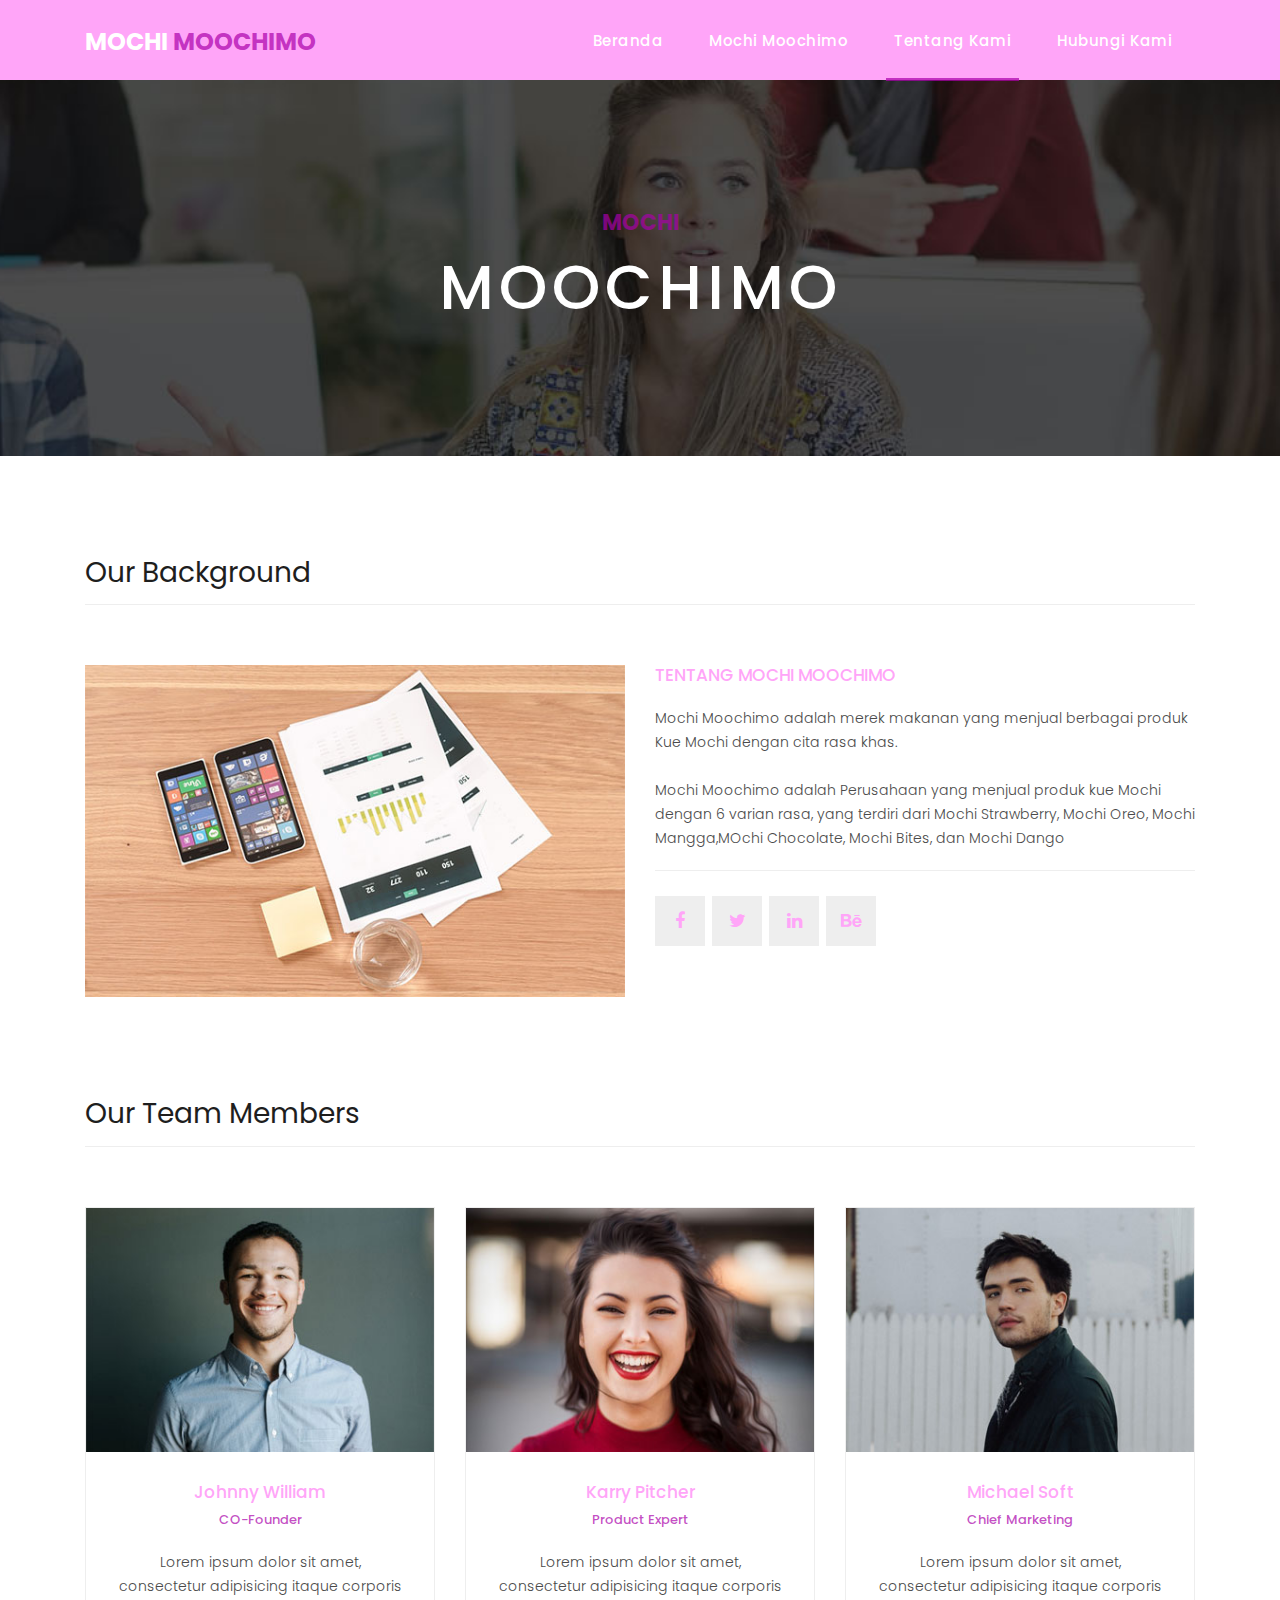
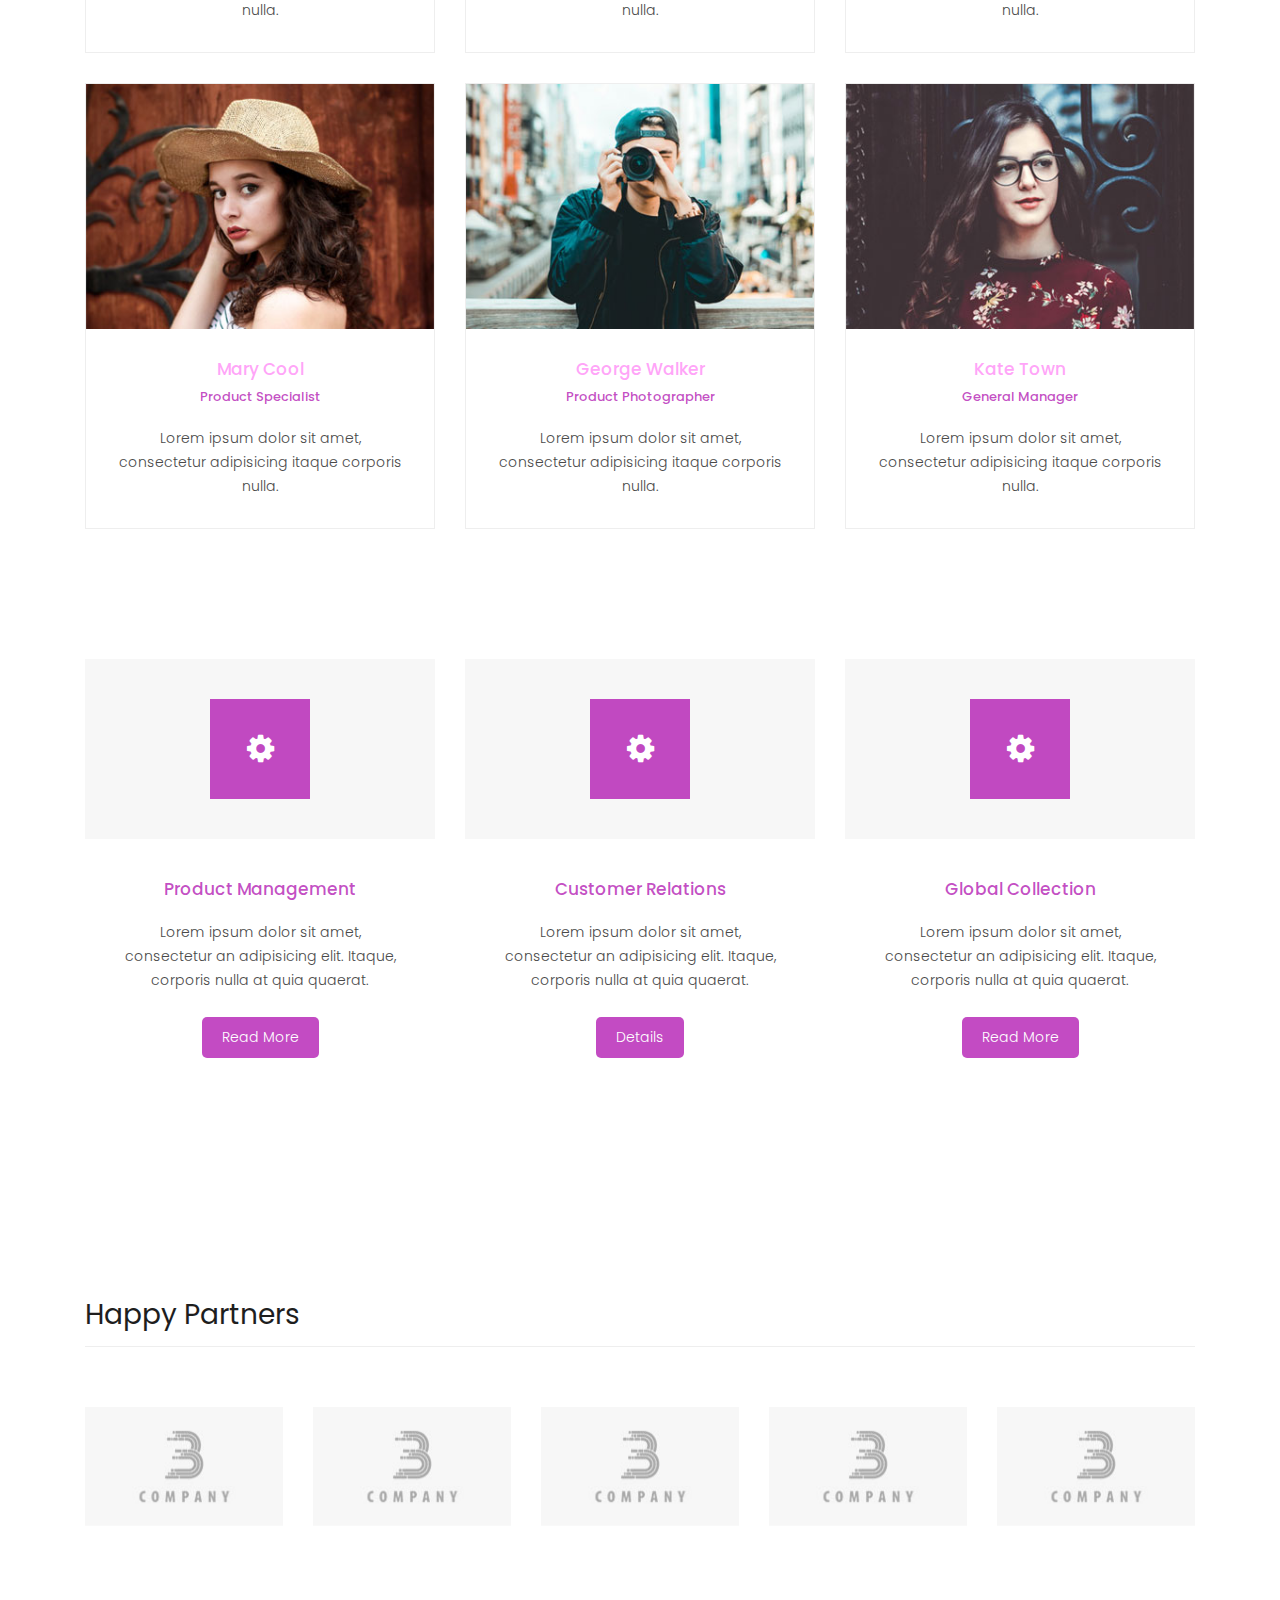
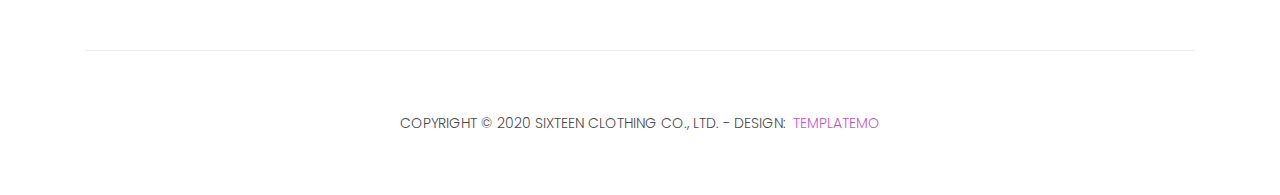
<file: about.html>
<!DOCTYPE html>
<html lang="en">

  <head>

    <meta charset="utf-8">
    <meta name="viewport" content="width=device-width, initial-scale=1, shrink-to-fit=no">
    <meta name="description" content="">
    <meta name="author" content="">
    <link href="https://fonts.googleapis.com/css?family=Poppins:100,200,300,400,500,600,700,800,900&display=swap" rel="stylesheet">

    <title>Sixteen Clothing - About Page</title>

    <!-- Bootstrap core CSS -->
    <link href="vendor/bootstrap/css/bootstrap.min.css" rel="stylesheet">
<!--

TemplateMo 546 Sixteen Clothing

https://templatemo.com/tm-546-sixteen-clothing

-->

    <!-- Additional CSS Files -->
    <link rel="stylesheet" href="assets/css/fontawesome.css">
    <link rel="stylesheet" href="assets/css/templatemo-sixteen.css">
    <link rel="stylesheet" href="assets/css/owl.css">

  </head>

  <body>

    <!-- ***** Preloader Start ***** -->
    <div id="preloader">
        <div class="jumper">
            <div></div>
            <div></div>
            <div></div>
        </div>
    </div>  
    <!-- ***** Preloader End ***** -->

    <!-- Header -->
    <header class="">
      <nav class="navbar navbar-expand-lg">
        <div class="container">
          <a class="navbar-brand" href="index.html"><h2>mochi <em>moochimo</em></h2></a>
          <button class="navbar-toggler" type="button" data-toggle="collapse" data-target="#navbarResponsive" aria-controls="navbarResponsive" aria-expanded="false" aria-label="Toggle navigation">
            <span class="navbar-toggler-icon"></span>
          </button>
          <div class="collapse navbar-collapse" id="navbarResponsive">
            <ul class="navbar-nav ml-auto">
              <li class="nav-item">
                <a class="nav-link" href="index.html">beranda
                  <span class="sr-only">(current)</span>
                </a>
              </li> 
              <li class="nav-item">
                <a class="nav-link" href="products.html">mochi moochimo</a>
              </li>
              <li class="nav-item active">
                <a class="nav-link" href="about.html">tentang kami</a>
              </li>
              <li class="nav-item">
                <a class="nav-link" href="contact.html">hubungi kami</a>
              </li>
            </ul>
          </div>
        </div>
      </nav>
    </header>

    <!-- Page Content -->
    <div class="page-heading about-heading header-text">
      <div class="container">
        <div class="row">
          <div class="col-md-12">
            <div class="text-content">
              <h4>mochi</h4>
              <h2>moochimo</h2>
            </div>
          </div>
        </div>
      </div>
    </div>


    <div class="best-features about-features">
      <div class="container">
        <div class="row">
          <div class="col-md-12">
            <div class="section-heading">
              <h2>Our Background</h2>
            </div>
          </div>
          <div class="col-md-6">
            <div class="right-image">
              <img src="assets/images/feature-image.jpg" alt="">
            </div>
          </div>
          <div class="col-md-6">
            <div class="left-content">
              <h4>TENTANG MOCHI MOOCHIMO</h4>
              <p>Mochi Moochimo adalah merek makanan yang menjual berbagai produk Kue Mochi dengan cita rasa khas.<br><br>Mochi Moochimo adalah Perusahaan yang menjual produk kue Mochi dengan 6 varian rasa, yang terdiri dari 
              Mochi Strawberry, Mochi Oreo, Mochi Mangga,MOchi Chocolate, Mochi Bites, dan Mochi Dango</p>
              <ul class="social-icons">
                <li><a href="#"><i class="fa fa-facebook"></i></a></li>
                <li><a href="#"><i class="fa fa-twitter"></i></a></li>
                <li><a href="#"><i class="fa fa-linkedin"></i></a></li>
                <li><a href="#"><i class="fa fa-behance"></i></a></li>
              </ul>
            </div>
          </div>
        </div>
      </div>
    </div>

    
    <div class="team-members">
      <div class="container">
        <div class="row">
          <div class="col-md-12">
            <div class="section-heading">
              <h2>Our Team Members</h2>
            </div>
          </div>
          <div class="col-md-4">
            <div class="team-member">
              <div class="thumb-container">
                <img src="assets/images/team_01.jpg" alt="">
                <div class="hover-effect">
                  <div class="hover-content">
                    <ul class="social-icons">
                      <li><a href="#"><i class="fa fa-facebook"></i></a></li>
                      <li><a href="#"><i class="fa fa-twitter"></i></a></li>
                      <li><a href="#"><i class="fa fa-linkedin"></i></a></li>
                      <li><a href="#"><i class="fa fa-behance"></i></a></li>
                    </ul>
                  </div>
                </div>
              </div>
              <div class="down-content">
                <h4>Johnny William</h4>
                <span>CO-Founder</span>
                <p>Lorem ipsum dolor sit amet, consectetur adipisicing itaque corporis nulla.</p>
              </div>
            </div>
          </div>
          <div class="col-md-4">
            <div class="team-member">
              <div class="thumb-container">
                <img src="assets/images/team_02.jpg" alt="">
                <div class="hover-effect">
                  <div class="hover-content">
                    <ul class="social-icons">
                      <li><a href="#"><i class="fa fa-facebook"></i></a></li>
                      <li><a href="#"><i class="fa fa-twitter"></i></a></li>
                      <li><a href="#"><i class="fa fa-linkedin"></i></a></li>
                      <li><a href="#"><i class="fa fa-behance"></i></a></li>
                    </ul>
                  </div>
                </div>
              </div>
              <div class="down-content">
                <h4>Karry Pitcher</h4>
                <span>Product Expert</span>
                <p>Lorem ipsum dolor sit amet, consectetur adipisicing itaque corporis nulla.</p>
              </div>
            </div>
          </div>
          <div class="col-md-4">
            <div class="team-member">
              <div class="thumb-container">
                <img src="assets/images/team_03.jpg" alt="">
                <div class="hover-effect">
                  <div class="hover-content">
                    <ul class="social-icons">
                      <li><a href="#"><i class="fa fa-facebook"></i></a></li>
                      <li><a href="#"><i class="fa fa-twitter"></i></a></li>
                      <li><a href="#"><i class="fa fa-linkedin"></i></a></li>
                      <li><a href="#"><i class="fa fa-behance"></i></a></li>
                    </ul>
                  </div>
                </div>
              </div>
              <div class="down-content">
                <h4>Michael Soft</h4>
                <span>Chief Marketing</span>
                <p>Lorem ipsum dolor sit amet, consectetur adipisicing itaque corporis nulla.</p>
              </div>
            </div>
          </div>
          <div class="col-md-4">
            <div class="team-member">
              <div class="thumb-container">
                <img src="assets/images/team_04.jpg" alt="">
                <div class="hover-effect">
                  <div class="hover-content">
                    <ul class="social-icons">
                      <li><a href="#"><i class="fa fa-facebook"></i></a></li>
                      <li><a href="#"><i class="fa fa-twitter"></i></a></li>
                      <li><a href="#"><i class="fa fa-linkedin"></i></a></li>
                      <li><a href="#"><i class="fa fa-behance"></i></a></li>
                    </ul>
                  </div>
                </div>
              </div>
              <div class="down-content">
                <h4>Mary Cool</h4>
                <span>Product Specialist</span>
                <p>Lorem ipsum dolor sit amet, consectetur adipisicing itaque corporis nulla.</p>
              </div>
            </div>
          </div>
          <div class="col-md-4">
            <div class="team-member">
              <div class="thumb-container">
                <img src="assets/images/team_05.jpg" alt="">
                <div class="hover-effect">
                  <div class="hover-content">
                    <ul class="social-icons">
                      <li><a href="#"><i class="fa fa-facebook"></i></a></li>
                      <li><a href="#"><i class="fa fa-twitter"></i></a></li>
                      <li><a href="#"><i class="fa fa-linkedin"></i></a></li>
                      <li><a href="#"><i class="fa fa-behance"></i></a></li>
                    </ul>
                  </div>
                </div>
              </div>
              <div class="down-content">
                <h4>George Walker</h4>
                <span>Product Photographer</span>
                <p>Lorem ipsum dolor sit amet, consectetur adipisicing itaque corporis nulla.</p>
              </div>
            </div>
          </div>
          <div class="col-md-4">
            <div class="team-member">
              <div class="thumb-container">
                <img src="assets/images/team_06.jpg" alt="">
                <div class="hover-effect">
                  <div class="hover-content">
                    <ul class="social-icons">
                      <li><a href="#"><i class="fa fa-facebook"></i></a></li>
                      <li><a href="#"><i class="fa fa-twitter"></i></a></li>
                      <li><a href="#"><i class="fa fa-linkedin"></i></a></li>
                      <li><a href="#"><i class="fa fa-behance"></i></a></li>
                    </ul>
                  </div>
                </div>
              </div>
              <div class="down-content">
                <h4>Kate Town</h4>
                <span>General Manager</span>
                <p>Lorem ipsum dolor sit amet, consectetur adipisicing itaque corporis nulla.</p>
              </div>
            </div>
          </div>
        </div>
      </div>
    </div>


    <div class="services">
      <div class="container">
        <div class="row">
          <div class="col-md-4">
            <div class="service-item">
              <div class="icon">
                <i class="fa fa-gear"></i>
              </div>
              <div class="down-content">
                <h4>Product Management</h4>
                <p>Lorem ipsum dolor sit amet, consectetur an adipisicing elit. Itaque, corporis nulla at quia quaerat.</p>
                <a href="#" class="filled-button">Read More</a>
              </div>
            </div>
          </div>
          <div class="col-md-4">
            <div class="service-item">
              <div class="icon">
                <i class="fa fa-gear"></i>
              </div>
              <div class="down-content">
                <h4>Customer Relations</h4>
                <p>Lorem ipsum dolor sit amet, consectetur an adipisicing elit. Itaque, corporis nulla at quia quaerat.</p>
                <a href="#" class="filled-button">Details</a>
              </div>
            </div>
          </div>
          <div class="col-md-4">
            <div class="service-item">
              <div class="icon">
                <i class="fa fa-gear"></i>
              </div>
              <div class="down-content">
                <h4>Global Collection</h4>
                <p>Lorem ipsum dolor sit amet, consectetur an adipisicing elit. Itaque, corporis nulla at quia quaerat.</p>
                <a href="#" class="filled-button">Read More</a>
              </div>
            </div>
          </div>
        </div>
      </div>
    </div>


    <div class="happy-clients">
      <div class="container">
        <div class="row">
          <div class="col-md-12">
            <div class="section-heading">
              <h2>Happy Partners</h2>
            </div>
          </div>
          <div class="col-md-12">
            <div class="owl-clients owl-carousel">
              <div class="client-item">
                <img src="assets/images/client-01.png" alt="1">
              </div>
              
              <div class="client-item">
                <img src="assets/images/client-01.png" alt="2">
              </div>
              
              <div class="client-item">
                <img src="assets/images/client-01.png" alt="3">
              </div>
              
              <div class="client-item">
                <img src="assets/images/client-01.png" alt="4">
              </div>
              
              <div class="client-item">
                <img src="assets/images/client-01.png" alt="5">
              </div>
              
              <div class="client-item">
                <img src="assets/images/client-01.png" alt="6">
              </div>
            </div>
          </div>
        </div>
      </div>
    </div>

    
    <footer>
      <div class="container">
        <div class="row">
          <div class="col-md-12">
            <div class="inner-content">
              <p>Copyright &copy; 2020 Sixteen Clothing Co., Ltd.
            
            - Design: <a rel="nofollow noopener" href="https://templatemo.com" target="_blank">TemplateMo</a></p>
            </div>
          </div>
        </div>
      </div>
    </footer>


    <!-- Bootstrap core JavaScript -->
    <script src="vendor/jquery/jquery.min.js"></script>
    <script src="vendor/bootstrap/js/bootstrap.bundle.min.js"></script>


    <!-- Additional Scripts -->
    <script src="assets/js/custom.js"></script>
    <script src="assets/js/owl.js"></script>
    <script src="assets/js/slick.js"></script>
    <script src="assets/js/isotope.js"></script>
    <script src="assets/js/accordions.js"></script>


    <script language = "text/Javascript"> 
      cleared[0] = cleared[1] = cleared[2] = 0; //set a cleared flag for each field
      function clearField(t){                   //declaring the array outside of the
      if(! cleared[t.id]){                      // function makes it static and global
          cleared[t.id] = 1;  // you could use true and false, but that's more typing
          t.value='';         // with more chance of typos
          t.style.color='#fff';
          }
      }
    </script>


  </body>

</html>
</file>
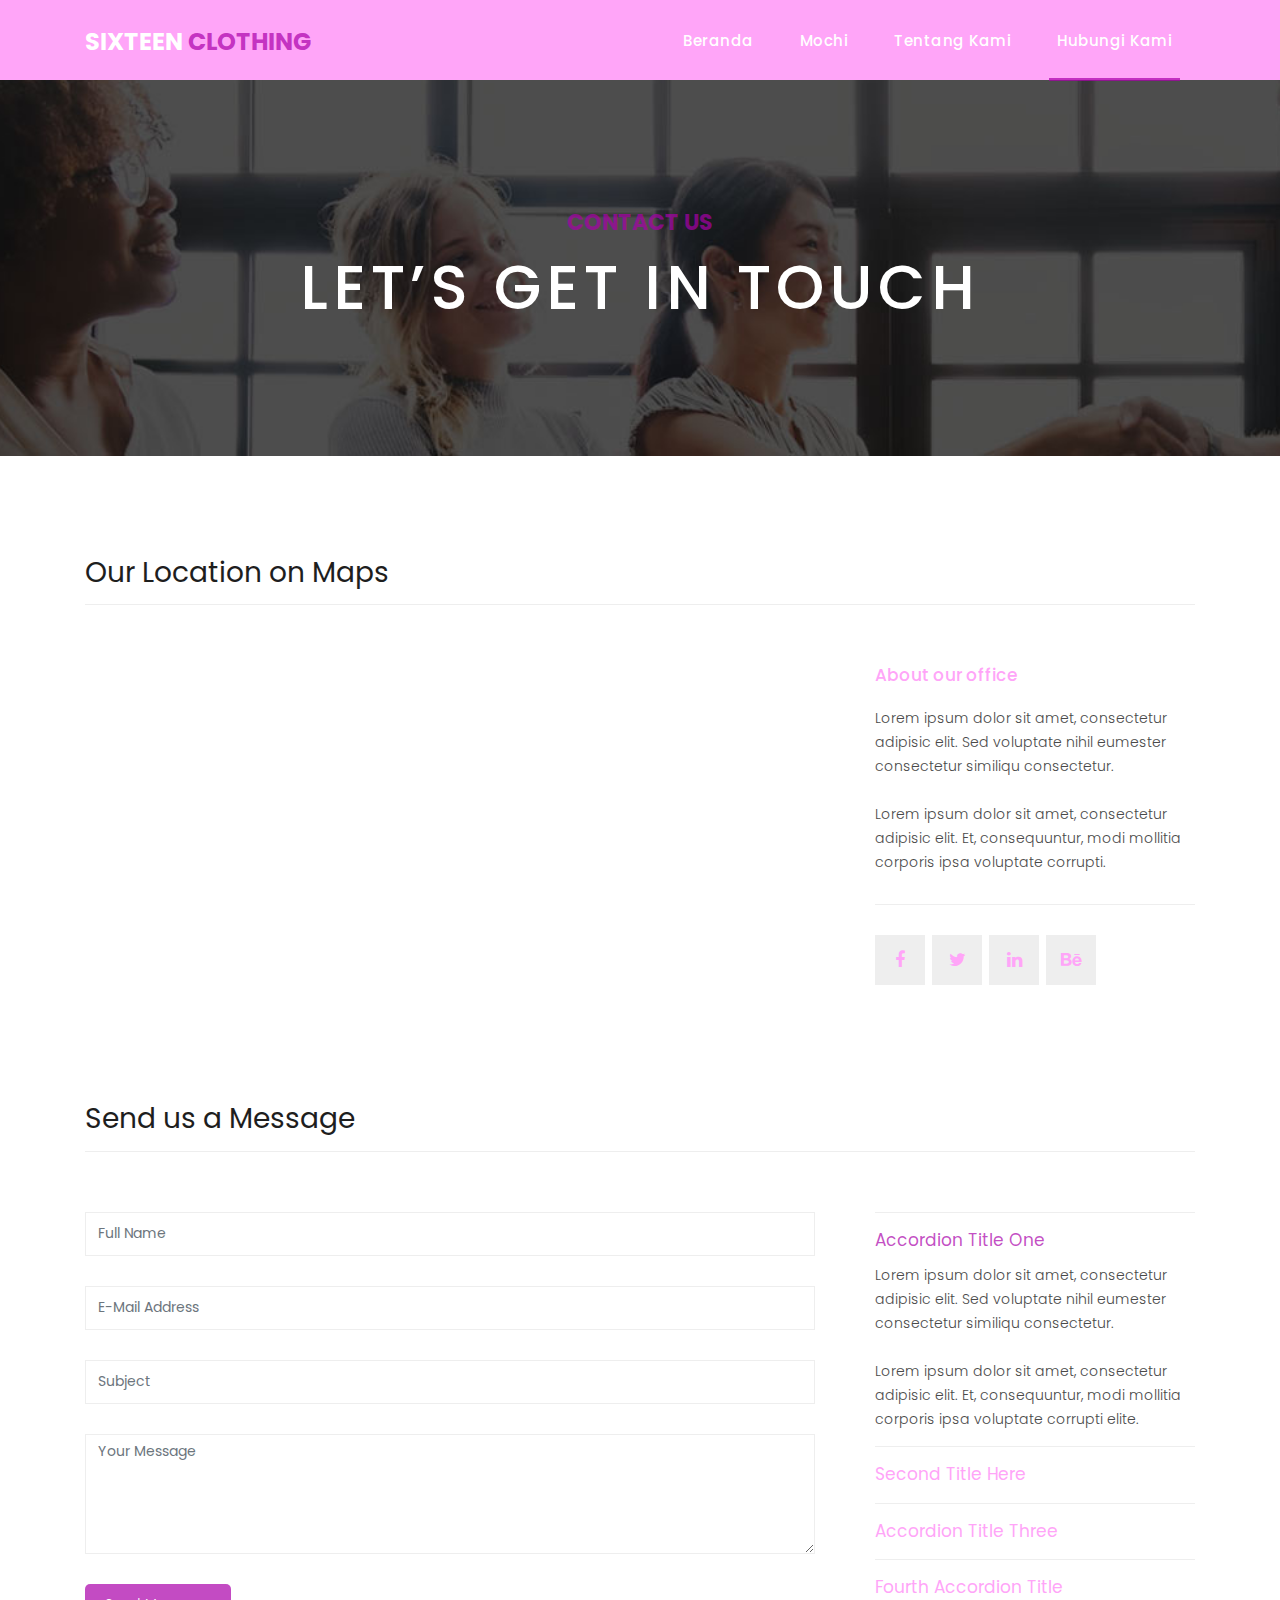
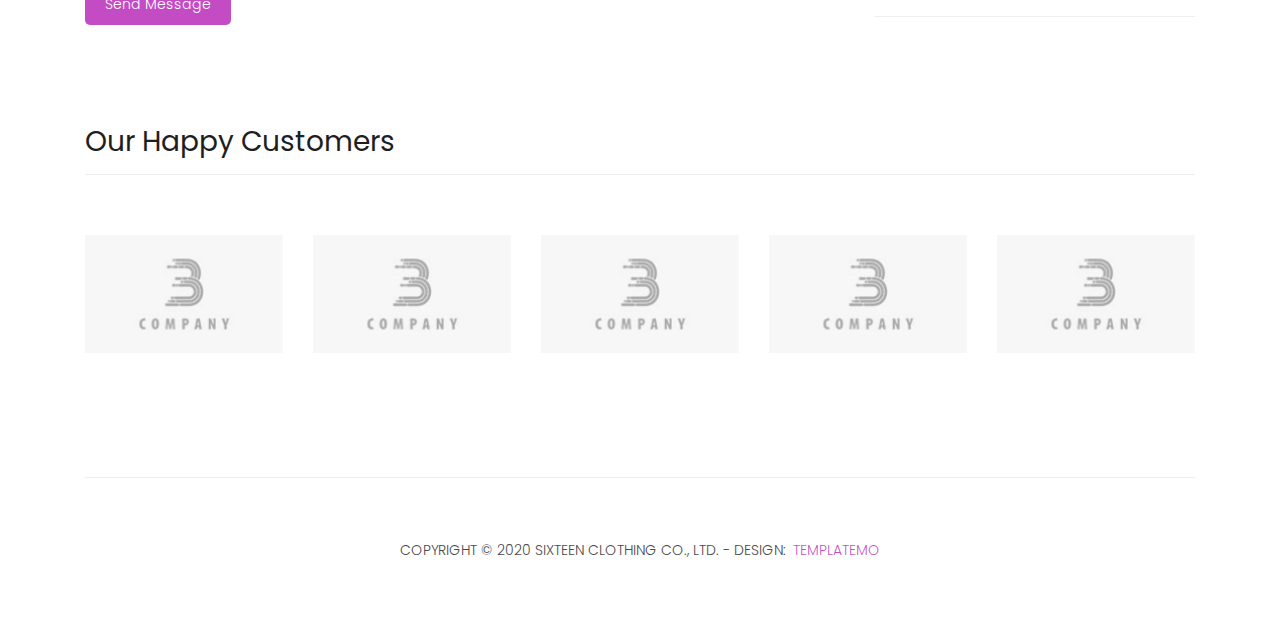
<file: contact.html>
<!DOCTYPE html>
<html lang="en">

  <head>

    <meta charset="utf-8">
    <meta name="viewport" content="width=device-width, initial-scale=1, shrink-to-fit=no">
    <meta name="description" content="">
    <meta name="author" content="">
    <link href="https://fonts.googleapis.com/css?family=Poppins:100,200,300,400,500,600,700,800,900&display=swap" rel="stylesheet">

    <title>Sixteen Clothing - Contact Page</title>

    <!-- Bootstrap core CSS -->
    <link href="vendor/bootstrap/css/bootstrap.min.css" rel="stylesheet">
<!--

TemplateMo 546 Sixteen Clothing

https://templatemo.com/tm-546-sixteen-clothing

-->

    <!-- Additional CSS Files -->
    <link rel="stylesheet" href="assets/css/fontawesome.css">
    <link rel="stylesheet" href="assets/css/templatemo-sixteen.css">
    <link rel="stylesheet" href="assets/css/owl.css">

  </head>

  <body>

    <!-- ***** Preloader Start ***** -->
    <div id="preloader">
        <div class="jumper">
            <div></div>
            <div></div>
            <div></div>
        </div>
    </div>  
    <!-- ***** Preloader End ***** -->

    <!-- Header -->
    <header class="">
      <nav class="navbar navbar-expand-lg">
        <div class="container">
          <a class="navbar-brand" href="index.html"><h2>Sixteen <em>Clothing</em></h2></a>
          <button class="navbar-toggler" type="button" data-toggle="collapse" data-target="#navbarResponsive" aria-controls="navbarResponsive" aria-expanded="false" aria-label="Toggle navigation">
            <span class="navbar-toggler-icon"></span>
          </button>
          <div class="collapse navbar-collapse" id="navbarResponsive">
            <ul class="navbar-nav ml-auto">
              <li class="nav-item">
                <a class="nav-link" href="index.html">beranda
                  <span class="sr-only">(current)</span>
                </a>
              </li> 
              <li class="nav-item">
                <a class="nav-link" href="products.html"> mochi</a>
              </li>
              <li class="nav-item">
                <a class="nav-link" href="about.html">tentang kami</a>
              </li>
              <li class="nav-item active">
                <a class="nav-link" href="contact.html">hubungi kami</a>
              </li>
            </ul>
          </div>
        </div>
      </nav>
    </header>

    <!-- Page Content -->
    <div class="page-heading contact-heading header-text">
      <div class="container">
        <div class="row">
          <div class="col-md-12">
            <div class="text-content">
              <h4>contact us</h4>
              <h2>let’s get in touch</h2>
            </div>
          </div>
        </div>
      </div>
    </div>


    <div class="find-us">
      <div class="container">
        <div class="row">
          <div class="col-md-12">
            <div class="section-heading">
              <h2>Our Location on Maps</h2>
            </div>
          </div>
          <div class="col-md-8">
<!-- How to change your own map point
	1. Go to Google Maps
	2. Click on your location point
	3. Click "Share" and choose "Embed map" tab
	4. Copy only URL and paste it within the src="" field below
-->
            <div id="map">
              <iframe src="https://maps.google.com/maps?q=Av.+L%C3%BAcio+Costa,+Rio+de+Janeiro+-+RJ,+Brazil&t=&z=13&ie=UTF8&iwloc=&output=embed" width="100%" height="330px" frameborder="0" style="border:0" allowfullscreen></iframe>
            </div>
          </div>
          <div class="col-md-4">
            <div class="left-content">
              <h4>About our office</h4>
              <p>Lorem ipsum dolor sit amet, consectetur adipisic elit. Sed voluptate nihil eumester consectetur similiqu consectetur.<br><br>Lorem ipsum dolor sit amet, consectetur adipisic elit. Et, consequuntur, modi mollitia corporis ipsa voluptate corrupti.</p>
              <ul class="social-icons">
                <li><a href="#"><i class="fa fa-facebook"></i></a></li>
                <li><a href="#"><i class="fa fa-twitter"></i></a></li>
                <li><a href="#"><i class="fa fa-linkedin"></i></a></li>
                <li><a href="#"><i class="fa fa-behance"></i></a></li>
              </ul>
            </div>
          </div>
        </div>
      </div>
    </div>

    
    <div class="send-message">
      <div class="container">
        <div class="row">
          <div class="col-md-12">
            <div class="section-heading">
              <h2>Send us a Message</h2>
            </div>
          </div>
          <div class="col-md-8">
            <div class="contact-form">
              <form id="contact" action="" method="post">
                <div class="row">
                  <div class="col-lg-12 col-md-12 col-sm-12">
                    <fieldset>
                      <input name="name" type="text" class="form-control" id="name" placeholder="Full Name" required="">
                    </fieldset>
                  </div>
                  <div class="col-lg-12 col-md-12 col-sm-12">
                    <fieldset>
                      <input name="email" type="text" class="form-control" id="email" placeholder="E-Mail Address" required="">
                    </fieldset>
                  </div>
                  <div class="col-lg-12 col-md-12 col-sm-12">
                    <fieldset>
                      <input name="subject" type="text" class="form-control" id="subject" placeholder="Subject" required="">
                    </fieldset>
                  </div>
                  <div class="col-lg-12">
                    <fieldset>
                      <textarea name="message" rows="6" class="form-control" id="message" placeholder="Your Message" required=""></textarea>
                    </fieldset>
                  </div>
                  <div class="col-lg-12">
                    <fieldset>
                      <button type="submit" id="form-submit" class="filled-button">Send Message</button>
                    </fieldset>
                  </div>
                </div>
              </form>
            </div>
          </div>
          <div class="col-md-4">
            <ul class="accordion">
              <li>
                  <a>Accordion Title One</a>
                  <div class="content">
                      <p>Lorem ipsum dolor sit amet, consectetur adipisic elit. Sed voluptate nihil eumester consectetur similiqu consectetur.<br><br>Lorem ipsum dolor sit amet, consectetur adipisic elit. Et, consequuntur, modi mollitia corporis ipsa voluptate corrupti elite.</p>
                  </div>
              </li>
              <li>
                  <a>Second Title Here</a>
                  <div class="content">
                      <p>Lorem ipsum dolor sit amet, consectetur adipisic elit. Sed voluptate nihil eumester consectetur similiqu consectetur.<br><br>Lorem ipsum dolor sit amet, consectetur adipisic elit. Et, consequuntur, modi mollitia corporis ipsa voluptate corrupti elite.</p>
                  </div>
              </li>
              <li>
                  <a>Accordion Title Three</a>
                  <div class="content">
                      <p>Lorem ipsum dolor sit amet, consectetur adipisic elit. Sed voluptate nihil eumester consectetur similiqu consectetur.<br><br>Lorem ipsum dolor sit amet, consectetur adipisic elit. Et, consequuntur, modi mollitia corporis ipsa voluptate corrupti elite.</p>
                  </div>
              </li>
              <li>
                  <a>Fourth Accordion Title</a>
                  <div class="content">
                      <p>Lorem ipsum dolor sit amet, consectetur adipisic elit. Sed voluptate nihil eumester consectetur similiqu consectetur.<br><br>Lorem ipsum dolor sit amet, consectetur adipisic elit. Et, consequuntur, modi mollitia corporis ipsa voluptate corrupti elite.</p>
                  </div>
              </li>
            </ul>
          </div>
        </div>
      </div>
    </div>

    <div class="happy-clients">
      <div class="container">
        <div class="row">
          <div class="col-md-12">
            <div class="section-heading">
              <h2>Our Happy Customers</h2>
            </div>
          </div>
          <div class="col-md-12">
            <div class="owl-clients owl-carousel">
              <div class="client-item">
                <img src="assets/images/client-01.png" alt="1">
              </div>
              
              <div class="client-item">
                <img src="assets/images/client-01.png" alt="2">
              </div>
              
              <div class="client-item">
                <img src="assets/images/client-01.png" alt="3">
              </div>
              
              <div class="client-item">
                <img src="assets/images/client-01.png" alt="4">
              </div>
              
              <div class="client-item">
                <img src="assets/images/client-01.png" alt="5">
              </div>
              
              <div class="client-item">
                <img src="assets/images/client-01.png" alt="6">
              </div>
            </div>
          </div>
        </div>
      </div>
    </div>

    
    <footer>
      <div class="container">
        <div class="row">
          <div class="col-md-12">
            <div class="inner-content">
              <p>Copyright &copy; 2020 Sixteen Clothing Co., Ltd.
            
            - Design: <a rel="nofollow noopener" href="https://templatemo.com" target="_blank">TemplateMo</a></p>
            </div>
          </div>
        </div>
      </div>
    </footer>


    <!-- Bootstrap core JavaScript -->
    <script src="vendor/jquery/jquery.min.js"></script>
    <script src="vendor/bootstrap/js/bootstrap.bundle.min.js"></script>


    <!-- Additional Scripts -->
    <script src="assets/js/custom.js"></script>
    <script src="assets/js/owl.js"></script>
    <script src="assets/js/slick.js"></script>
    <script src="assets/js/isotope.js"></script>
    <script src="assets/js/accordions.js"></script>


    <script language = "text/Javascript"> 
      cleared[0] = cleared[1] = cleared[2] = 0; //set a cleared flag for each field
      function clearField(t){                   //declaring the array outside of the
      if(! cleared[t.id]){                      // function makes it static and global
          cleared[t.id] = 1;  // you could use true and false, but that's more typing
          t.value='';         // with more chance of typos
          t.style.color='#fff';
          }
      }
    </script>


  </body>

</html>
</file>
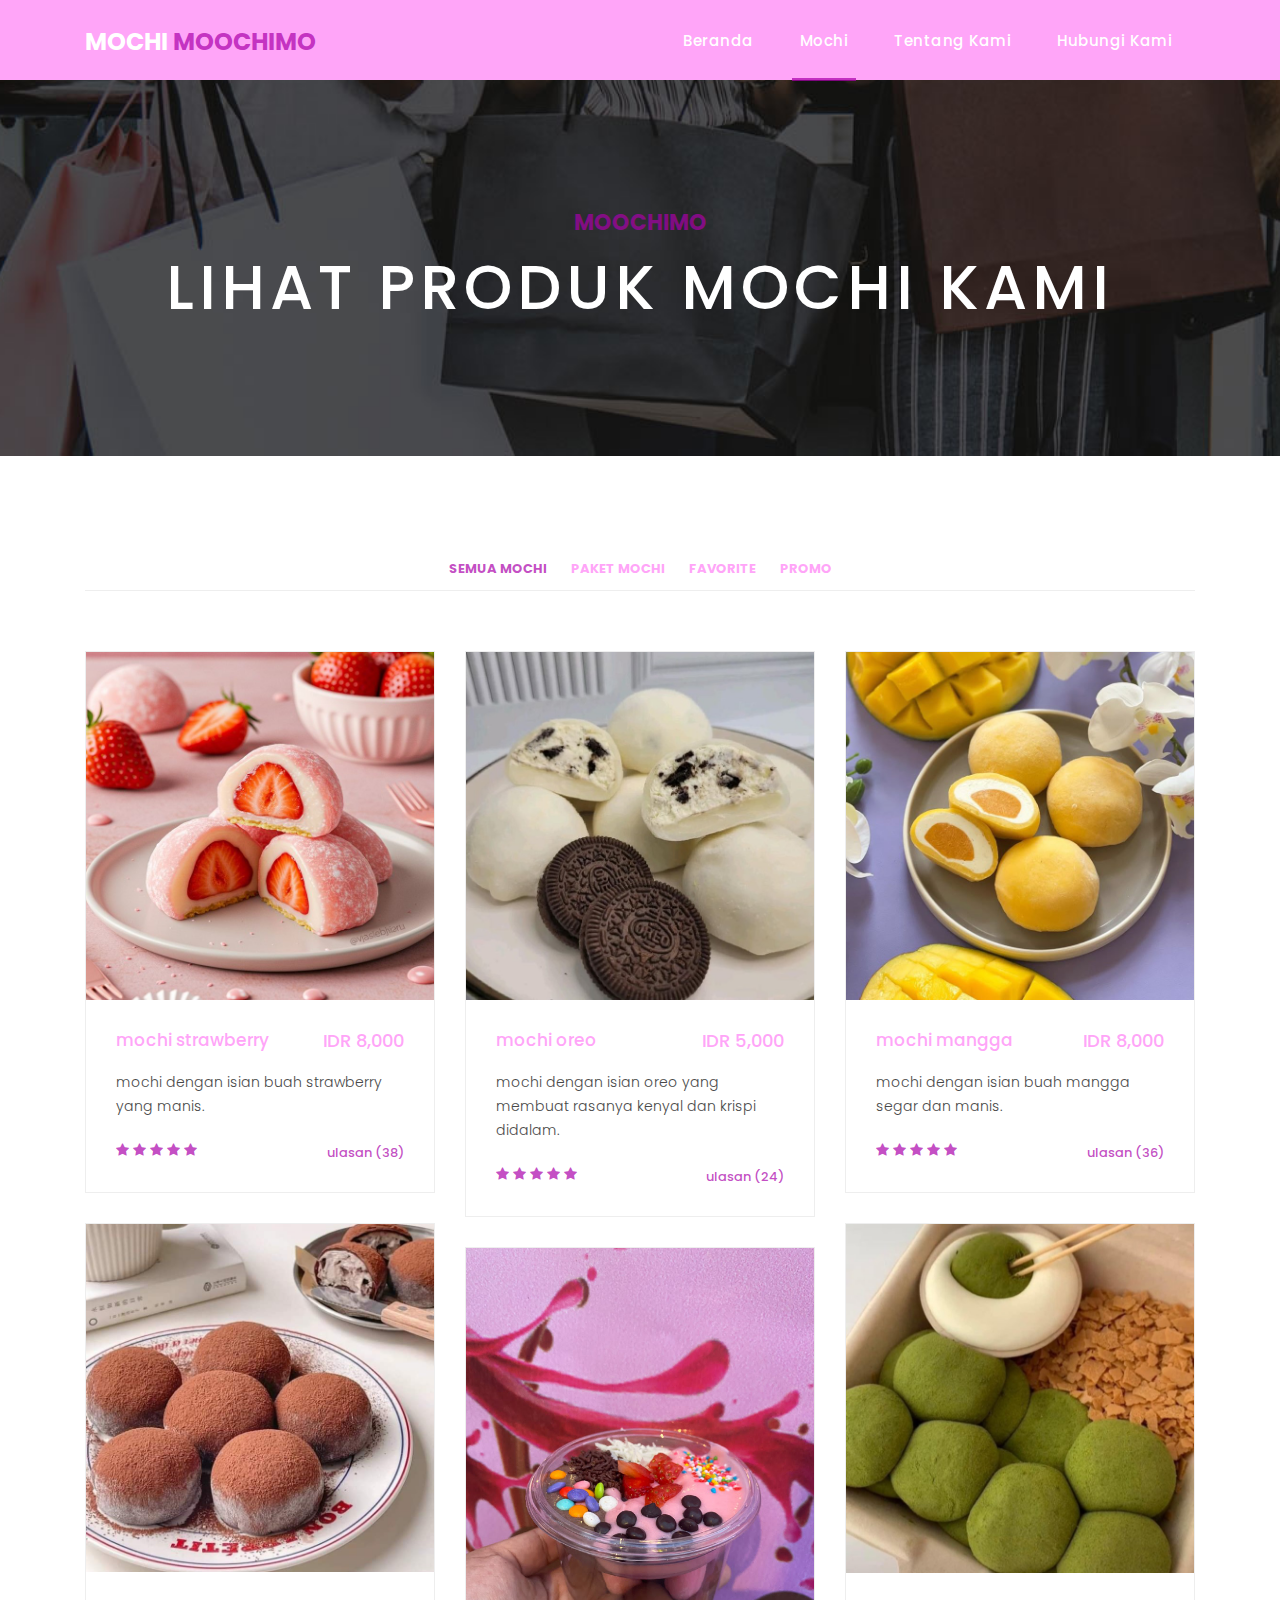
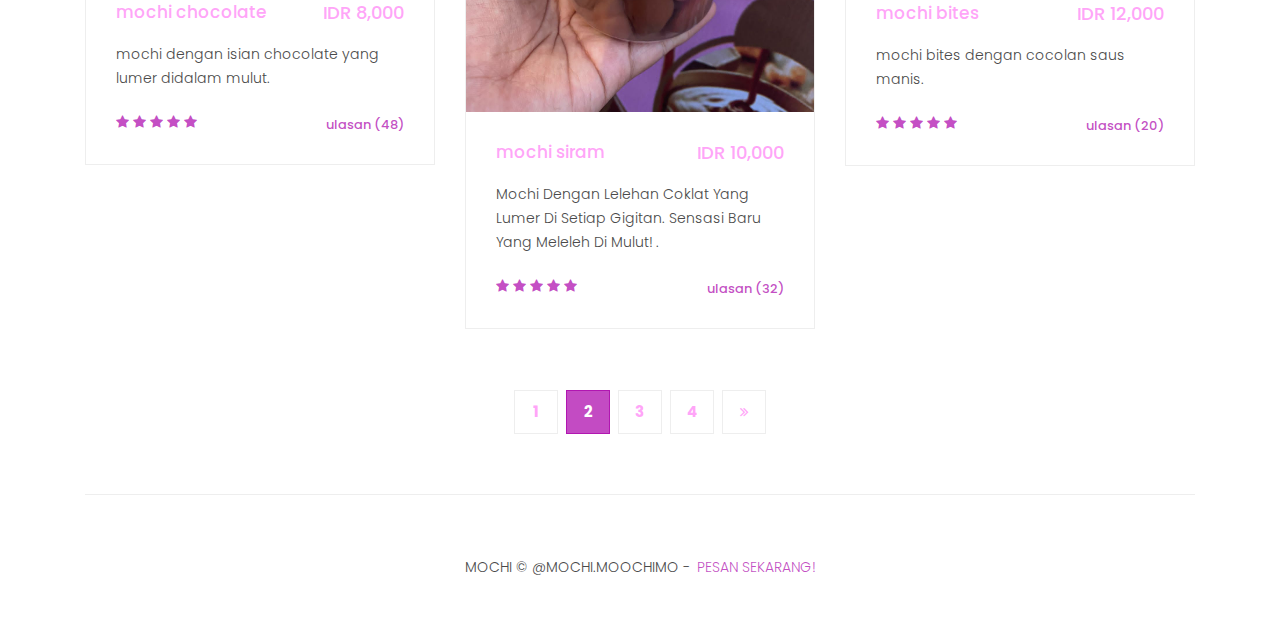
<file: products.html>
<!DOCTYPE html>
<html lang="en">

  <head>

    <meta charset="utf-8">
    <meta name="viewport" content="width=device-width, initial-scale=1, shrink-to-fit=no">
    <meta name="description" content="">
    <meta name="author" content="">
    <link href="https://fonts.googleapis.com/css?family=Poppins:100,200,300,400,500,600,700,800,900&display=swap" rel="stylesheet">

    <title>mochi moochimo</title>

    <!-- Bootstrap core CSS -->
    <link href="vendor/bootstrap/css/bootstrap.min.css" rel="stylesheet">
<!--

TemplateMo 546 Sixteen Clothing

https://templatemo.com/tm-546-sixteen-clothing

-->

    <!-- Additional CSS Files -->
    <link rel="stylesheet" href="assets/css/fontawesome.css">
    <link rel="stylesheet" href="assets/css/templatemo-sixteen.css">
    <link rel="stylesheet" href="assets/css/owl.css">

  </head>

  <body>

    <!-- ***** Preloader Start ***** -->
    <div id="preloader">
        <div class="jumper">
            <div></div>
            <div></div>
            <div></div>
        </div>
    </div>  
    <!-- ***** Preloader End ***** -->

    <!-- Header -->
    <header class="">
      <nav class="navbar navbar-expand-lg">
        <div class="container">
          <a class="navbar-brand" href="index.html"><h2>mochi <em>moochimo</em></h2></a>
          <button class="navbar-toggler" type="button" data-toggle="collapse" data-target="#navbarResponsive" aria-controls="navbarResponsive" aria-expanded="false" aria-label="Toggle navigation">
            <span class="navbar-toggler-icon"></span>
          </button>
          <div class="collapse navbar-collapse" id="navbarResponsive">
            <ul class="navbar-nav ml-auto">
              <li class="nav-item">
                <a class="nav-link" href="index.html">beranda
                  <span class="sr-only">(current)</span>
                </a>
              </li> 
              <li class="nav-item active">
                <a class="nav-link" href="products.html">mochi</a>
              </li>
              <li class="nav-item">
                <a class="nav-link" href="about.html">tentang kami</a>
              </li>
              <li class="nav-item">
                <a class="nav-link" href="contact.html">hubungi kami</a>
              </li>
            </ul>
          </div>
        </div>
      </nav>
    </header>

    <!-- Page Content -->
    <div class="page-heading products-heading header-text">
      <div class="container">
        <div class="row">
          <div class="col-md-12">
            <div class="text-content">
              <h4>moochimo</h4>
              <h2>lihat produk mochi kami</h2>
            </div>
          </div>
        </div>
      </div>
    </div>

    
    <div class="products">
      <div class="container">
        <div class="row">
          <div class="col-md-12">
            <div class="filters">
              <ul>
                  <li class="active" data-filter="*">semua mochi</li>
                  <li data-filter=".des">paket mochi</li>
                  <li data-filter=".dev">favorite</li>
                  <li data-filter=".gra">promo</li>
              </ul>
            </div>
          </div>
          <div class="col-md-12">
            <div class="filters-content">
                <div class="row grid">
                    <div class="col-lg-4 col-md-4 all des">
                      <div class="product-item">
                        <a href="#"><img src="assets/images/strawberry.jpeg" alt=""></a>
                        <div class="down-content">
                          <a href="#"><h4>mochi strawberry</h4></a>
                          <h6>IDR 8,000</h6>
                          <p>mochi dengan isian buah strawberry yang manis.</p>
                          <ul class="stars">
                            <li><i class="fa fa-star"></i></li>
                            <li><i class="fa fa-star"></i></li>
                            <li><i class="fa fa-star"></i></li>
                            <li><i class="fa fa-star"></i></li>
                            <li><i class="fa fa-star"></i></li>
                          </ul>
                          <span>ulasan (38)</span>
                        </div>
                      </div>
                    </div>
                    <div class="col-lg-4 col-md-4 all dev">
                      <div class="product-item">
                        <a href="#"><img src="assets/images/oreo.jpg" alt=""></a>
                        <div class="down-content">
                          <a href="#"><h4>mochi oreo</h4></a>
                          <h6>IDR 5,000</h6>
                          <p>mochi dengan isian oreo yang membuat rasanya kenyal dan krispi didalam.</p>
                          <ul class="stars">
                            <li><i class="fa fa-star"></i></li>
                            <li><i class="fa fa-star"></i></li>
                            <li><i class="fa fa-star"></i></li>
                            <li><i class="fa fa-star"></i></li>
                            <li><i class="fa fa-star"></i></li>
                          </ul>
                          <span>ulasan (24)</span>
                        </div>
                      </div>
                    </div>
                    <div class="col-lg-4 col-md-4 all gra">
                      <div class="product-item">
                        <a href="#"><img src="assets/images/mangga.jpeg" alt=""></a>
                        <div class="down-content">
                          <a href="#"><h4>mochi mangga</h4></a>
                          <h6>IDR 8,000</h6>
                          <p>mochi dengan isian buah mangga segar dan manis.</p>
                          <ul class="stars">
                            <li><i class="fa fa-star"></i></li>
                            <li><i class="fa fa-star"></i></li>
                            <li><i class="fa fa-star"></i></li>
                            <li><i class="fa fa-star"></i></li>
                            <li><i class="fa fa-star"></i></li>
                          </ul>
                          <span>ulasan (36)</span>
                        </div>
                      </div>
                    </div>
                    <div class="col-lg-4 col-md-4 all gra">
                      <div class="product-item">
                        <a href="#"><img src="assets/images/chocolate.jpg" alt=""></a>
                        <div class="down-content">
                          <a href="#"><h4>mochi chocolate</h4></a>
                          <h6>IDR 8,000</h6>
                          <p>mochi dengan isian chocolate yang lumer didalam mulut.</p>
                          <ul class="stars">
                            <li><i class="fa fa-star"></i></li>
                            <li><i class="fa fa-star"></i></li>
                            <li><i class="fa fa-star"></i></li>
                            <li><i class="fa fa-star"></i></li>
                            <li><i class="fa fa-star"></i></li>
                          </ul>
                          <span>ulasan (48)</span>
                        </div>
                      </div>
                    </div>
                    <div class="col-lg-4 col-md-4 all dev">
                      <div class="product-item">
                        <a href="#"><img src="assets/images/bitess.jpg" alt=""></a>
                        <div class="down-content">
                          <a href="#"><h4>mochi bites</h4></a>
                          <h6>IDR 12,000</h6>
                          <p>mochi bites dengan cocolan saus manis.</p>
                          <ul class="stars">
                            <li><i class="fa fa-star"></i></li>
                            <li><i class="fa fa-star"></i></li>
                            <li><i class="fa fa-star"></i></li>
                            <li><i class="fa fa-star"></i></li>
                            <li><i class="fa fa-star"></i></li>
                          </ul>
                          <span>ulasan (20)</span>
                        </div>
                      </div>
                    </div>
                    <div class="col-lg-4 col-md-4 all des">
                      <div class="product-item">
                        <a href="#"><img src="assets/images/mochi siram.jpg" alt=""></a>
                        <div class="down-content">
                          <a href="#"><h4>mochi siram</h4></a>
                          <h6>IDR 10,000</h6>
                          <p>Mochi Dengan Lelehan Coklat Yang Lumer Di Setiap Gigitan. Sensasi Baru Yang Meleleh Di Mulut! .</p>
                          <ul class="stars">
                            <li><i class="fa fa-star"></i></li>
                            <li><i class="fa fa-star"></i></li>
                            <li><i class="fa fa-star"></i></li>
                            <li><i class="fa fa-star"></i></li>
                            <li><i class="fa fa-star"></i></li>
                          </ul>
                          <span>ulasan (32)</span>
                        </div>
                      </div>
                    </div>
                </div>
            </div>
          </div>
          <div class="col-md-12">
            <ul class="pages">
              <li><a href="#">1</a></li>
              <li class="active"><a href="#">2</a></li>
              <li><a href="#">3</a></li>
              <li><a href="#">4</a></li>
              <li><a href="#"><i class="fa fa-angle-double-right"></i></a></li>
            </ul>
          </div>
        </div>
      </div>
    </div>

    
    <footer>
      <div class="container">
        <div class="row">
          <div class="col-md-12">
            <div class="inner-content">
              <p>mochi &copy; @mochi.moochimo
            
            -  <a rel="nofollow noopener" href="https://templatemo.com" target="_blank">pesan sekarang!</a></p>
            </div>
          </div>
        </div>
      </div>
    </footer>


    <!-- Bootstrap core JavaScript -->
    <script src="vendor/jquery/jquery.min.js"></script>
    <script src="vendor/bootstrap/js/bootstrap.bundle.min.js"></script>


    <!-- Additional Scripts -->
    <script src="assets/js/custom.js"></script>
    <script src="assets/js/owl.js"></script>
    <script src="assets/js/slick.js"></script>
    <script src="assets/js/isotope.js"></script>
    <script src="assets/js/accordions.js"></script>


    <script language = "text/Javascript"> 
      cleared[0] = cleared[1] = cleared[2] = 0; //set a cleared flag for each field
      function clearField(t){                   //declaring the array outside of the
      if(! cleared[t.id]){                      // function makes it static and global
          cleared[t.id] = 1;  // you could use true and false, but that's more typing
          t.value='';         // with more chance of typos
          t.style.color='#fff';
          }
      }
    </script>


  </body>

</html>
</file>
<file: assets/css/templatemo-sixteen.css>
/*

TemplateMo 546 Sixteen Clothing

https://templatemo.com/tm-546-sixteen-clothing

*/
body {
  font-family: 'Poppins', sans-serif;
  overflow-x: hidden;
  text-rendering: optimizeLegibility;
  -webkit-font-smoothing: antialiased;
  -moz-osx-font-smoothing: grayscale;
}
p {
	margin-bottom: 0px;
	font-size: 14px;
	font-weight: 300;
	color: #4a4a4a;
	line-height: 24px;
}
a {
	text-decoration: none!important;
}
ul {
	padding: 0;
	margin: 0;
	list-style: none;
}

h1,h2,h3,h4,h5,h6 {
	margin: 0px;
}

ul.social-icons li {
	display: inline-block;
	margin-right: 3px;
}

ul.social-icons li:last-child {
	margin-right: 0px;
}

ul.social-icons li a {
	width: 50px;
	height: 50px;
	display: inline-block;
	line-height: 50px;
	background-color: #eee;
	color: #ffa5f8;
	font-size: 18px;
	text-align: center;
	transition: all .3s;
}

ul.social-icons li a:hover {
	background-color: #aa00aab4;
	color: #fff;
}

a.filled-button {
	background-color: #aa00aab4;
	color: #fff;
	font-size: 14px;
	text-transform: capitalize;
	font-weight: 300;
	padding: 10px 20px;
	border-radius: 5px;
	display: inline-block;
	transition: all 0.3s;
}

a.filled-button:hover {
	background-color: #ffa5f8;
	color: #fff;
}

.section-heading {
	text-align: left;
	margin-bottom: 60px;
	border-bottom: 1px solid #eee;
}

.section-heading h2 {
	font-size: 28px;
	font-weight: 400;
	color: #1e1e1e;
	margin-bottom: 15px;
}

.products-heading {
	background-image: url(../images/products-heading.jpg);
}

.about-heading {
	background-image: url(../images/about-heading.jpg);
}

.contact-heading {
	background-image: url(../images/contact-heading.jpg);
}

.page-heading {
	padding: 210px 0px 130px 0px;
	text-align: center;
	background-position: center center;
	background-repeat: no-repeat;
	background-size: cover;
}

.page-heading .text-content h4 {
	color: #aa00aab4;
	font-size: 22px;
	text-transform: uppercase;
	font-weight: 700;
	margin-bottom: 15px;
}

.page-heading .text-content h2 {
	color: #fff;
	font-size: 62px;
	text-transform: uppercase;
	letter-spacing: 5px;
}

#preloader {
  overflow: hidden;
  background: #aa00aab4;
  left: 0;
  right: 0;
  top: 0;
  bottom: 0;
  position: fixed;
  z-index: 9999999;
  color: #fff;
}

#preloader .jumper {
  left: 0;
  top: 0;
  right: 0;
  bottom: 0;
  display: block;
  position: absolute;
  margin: auto;
  width: 50px;
  height: 50px;
}

#preloader .jumper > div {
  background-color: #fff;
  width: 10px;
  height: 10px;
  border-radius: 100%;
  -webkit-animation-fill-mode: both;
  animation-fill-mode: both;
  position: absolute;
  opacity: 0;
  width: 50px;
  height: 50px;
  -webkit-animation: jumper 1s 0s linear infinite;
  animation: jumper 1s 0s linear infinite;
}

#preloader .jumper > div:nth-child(2) {
  -webkit-animation-delay: 0.33333s;
  animation-delay: 0.33333s;
}

#preloader .jumper > div:nth-child(3) {
  -webkit-animation-delay: 0.66666s;
  animation-delay: 0.66666s;
}

@-webkit-keyframes jumper {
  0% {
    opacity: 0;
    -webkit-transform: scale(0);
    transform: scale(0);
  }
  5% {
    opacity: 1;
  }
  100% {
    -webkit-transform: scale(1);
    transform: scale(1);
    opacity: 0;
  }
}

@keyframes jumper {
  0% {
    opacity: 0;
    -webkit-transform: scale(0);
    transform: scale(0);
  }
  5% {
    opacity: 1;
  }
  100% {
    opacity: 0;
  }
}


/* Header Style */
header {
	position: absolute;
	z-index: 99999;
	width: 100%;
	height: 80px;
	background-color: #ffa5f8;
	-webkit-transition: all 0.3s ease-in-out 0s;
    -moz-transition: all 0.3s ease-in-out 0s;
    -o-transition: all 0.3s ease-in-out 0s;
    transition: all 0.3s ease-in-out 0s;
}
header .navbar {
	padding: 17px 0px;
}
.background-header .navbar {
	padding: 17px 0px;
}
.background-header {
	top: 0;
	position: fixed;
	background-color: #fff!important;
	box-shadow: 0px 1px 10px rgba(248, 165, 230, 0.1);
}
.background-header .navbar-brand h2 {
	color: #121212!important;
}
.background-header .navbar-nav a.nav-link {
	color: #1e1e1e!important;
}
.background-header .navbar-nav .nav-link:hover,
.background-header .navbar-nav .active>.nav-link,
.background-header .navbar-nav .nav-link.active,
.background-header .navbar-nav .nav-link.show,
.background-header .navbar-nav .show>.nav-link {
	color: #aa00aab4!important;
}
.navbar .navbar-brand {
	float: 	left;
	margin-top: -12px;
	outline: none;
}
.navbar .navbar-brand h2 {
	color: #fff;
	text-transform: uppercase;
	font-size: 24px;
	font-weight: 700;
	-webkit-transition: all .3s ease 0s;
    -moz-transition: all .3s ease 0s;
    -o-transition: all .3s ease 0s;
    transition: all .3s ease 0s;
}
.navbar .navbar-brand h2 em {
	font-style: normal;
	color: #aa00aab4;
}
#navbarResponsive {
	z-index: 999;
}
.navbar-collapse {
	text-align: center;
}
.navbar .navbar-nav .nav-item {
	margin: 0px 15px;
}
.navbar .navbar-nav a.nav-link {
	text-transform: capitalize;
	font-size: 15px;
	font-weight: 500;
	letter-spacing: 0.5px;
	color: #fff;
	transition: all 0.5s;
	margin-top: 5px;
}
.navbar .navbar-nav .nav-link:hover,
.navbar .navbar-nav .active>.nav-link,
.navbar .navbar-nav .nav-link.active,
.navbar .navbar-nav .nav-link.show,
.navbar .navbar-nav .show>.nav-link {
	color: #fff;
	padding-bottom: 25px;
	border-bottom: 3px solid #aa00aab4;
}
.navbar .navbar-toggler-icon {
	background-image: none;
}
.navbar .navbar-toggler {
	border-color: #fff;
	background-color: #fff;	
	height: 36px;
	outline: none;
	border-radius: 0px;
	position: absolute;
	right: 30px;
	top: 20px;
}
.navbar .navbar-toggler-icon:after {
	content: '\f0c9';
	color: #aa00aab4;
	font-size: 18px;
	line-height: 26px;
	font-family: 'FontAwesome';
}



/* Banner Style */
.banner {
	position: relative;
	text-align: center;
	padding-top: 80px;
}

.banner-item-01 {
	padding: 300px 0px;
	background-image: url(../images/bgn.2.jpeg.jpegjpg);
	background-size: cover;
	background-repeat: no-repeat;
	background-position: center center;
}

.banner-item-02 {
	padding: 300px 0px;
	background-image: url(../images/bgn.2.jpeg.jpg);
	background-size: cover;
	background-repeat: no-repeat;
	background-position: center center;
}

.banner-item-03 {
	padding: 300px 0px;
	background-image: url(../images/bgn.2.jpeg.jpg);
	background-size: cover;
	background-repeat: no-repeat;
	background-position: center center;
}

.banner .banner-item {
	max-height: 600px;
}

.banner .text-content {
	position: absolute;
	top: 50%;
	transform: translateY(-50%);
	text-align: center;
	width: 100%;
}

.banner .text-content h4 {
	color: #aa00aab4;
	font-size: 22px;
	text-transform: uppercase;
	font-weight: 700;
	margin-bottom: 15px;
}

.banner .text-content h2 {
	color: #fff;
	font-size: 62px;
	text-transform: uppercase;
	letter-spacing: 5px;
}

.owl-banner .owl-dots .owl-dot {
  border-radius: 3px;
}
.owl-banner .owl-dots {
    display: -webkit-box;
    display: -webkit-flex;
    display: -ms-flexbox;
    display: flex;
    -ms-flex-pack: center;
    -webkit-justify-content: center;
    justify-content: center;
    position: absolute;
    left: 50%;
    transform: translateX(-50%);
    bottom: 30px;
}
.owl-banner .owl-dots .owl-dot {
    width: 10px;
    height: 10px;
    border-radius: 50%;
    margin: 0 10px;
    background-color: #fff;
    opacity: 0.5;
}
.owl-banner .owl-dots .owl-dot:focus {
    outline: none
}
.owl-banner .owl-dots .owl-dot.active {
    background-color: #fff;
    opacity: 1;
}



/* Latest Produtcs */

.latest-products {
	margin-top: 100px;
}

.latest-products .section-heading a {
	float: right;
	margin-top: -35px;
	text-transform: uppercase;
	font-size: 13px;
	font-weight: 700;
	color: #aa00aab4;
}

.product-item {
	border: 1px solid #eee;
	margin-bottom: 30px;
}

.product-item .down-content {
	padding: 30px;
	position: relative;
}

.product-item img {
	width: 100%;
	overflow: hidden;
}

.product-item .down-content h4 {
	font-size: 17px;
	color: #ffa5f8;
	margin-bottom: 20px;
}

.product-item .down-content h6 {
	position: absolute;
	top: 30px;
	right: 30px;
	font-size: 18px;
	color: #ffa5f8;
}

.product-item .down-content p {
	margin-bottom: 20px;
}

.product-item .down-content ul li {
	display: inline-block;
}

.product-item .down-content ul li i {
	color: #aa00aab4;
	font-size: 14px;
}

.product-item .down-content span {
	position: absolute;
	right: 30px;
	bottom: 30px;
	font-size: 13px;
	color: #aa00aab4;
	font-weight: 500;
}




/* Best Features */

.about-features {
	margin-top: 100px!important;
}

.about-features p {
	border-bottom: 1px solid #eee;
	padding-bottom: 20px;
}

.about-features .container .row {
	padding-bottom: 0px!important;
	border-bottom: none!important;
}

.best-features {
	margin-top: 50px;
}

.best-features .container .row {
	border-bottom: 1px solid #eee;
	padding-bottom: 60px;
}

.best-features img {
	width: 100%;
	overflow: hidden;
}

.best-features h4 {
	font-size: 17px;
	color: #ffa5f8;
	margin-bottom: 20px;
}

.best-features ul.featured-list li {
	display: block;
	margin-bottom: 10px;
}

.best-features p {
	margin-bottom: 25px;
}

.best-features ul.featured-list li a {
	font-size: 14px;
	color: #4a4a4a;
	font-weight: 300;
	transition: all .3s;
	position: relative;
	padding-left: 13px;
}

.best-features ul.featured-list li a:before {
	content: '';
	width: 5px;
	height: 5px;
	display: inline-block;
	background-color: #4a4a4a;
	position: absolute;
	left: 0;
	transition: all .3s;
	top: 8px;
}

.best-features ul.featured-list li a:hover {
	color: #aa00aab4;
}

.best-features ul.featured-list li a:hover::before {
	background-color: #aa00aab4;
}

.best-features .filled-button {
	margin-top: 20px;
}





/* Call To Action */

.call-to-action .inner-content {
	margin-top: 60px;
	padding: 30px;
	background-color: #f7f7f7;
	border-radius: 5px;
}

.call-to-action .inner-content h4 {
	font-size: 17px;
	color: #ffa5f8;
	margin-bottom: 15px;
}

.call-to-action .inner-content em {
	font-style: normal;
	font-weight: 700;
}

.call-to-action .inner-content .col-md-4 {
	text-align: right;
}

.call-to-action .inner-content .filled-button {
	margin-top: 12px;
}




/* Footer */

footer {
	text-align: center;
}

footer .inner-content {
	border-top: 1px solid #eee;
	margin-top: 60px;
	padding: 60px 0px;
}

footer .inner-content p {
	text-transform: uppercase;
}

footer .inner-content p a {
	color: #aa00aab4;
	margin-left: 3px;
}




/* Product Page */

.products {
	margin-top: 100px;
}

.products .filters {
	text-align: center;
	border-bottom: 1px solid #eee;
	padding-bottom: 10px;
	margin-bottom: 60px;
}

.products .filters li {
	text-transform: uppercase;
	font-size: 13px;
	font-weight: 700;
	color: #ffa5f8;
	display: inline-block;
	margin: 0px 10px;
	transition: all .3s;
	cursor: pointer;
}

.products .filters ul li.active,
.products .filters ul li:hover {
  color: #aa00aab4;
}

.products ul.pages {
	margin-top: 30px;
	text-align: center;
}

.products ul.pages li {
	display: inline-block;
	margin: 0px 2px;
}

.products ul.pages li a {
	width: 44px;
	height: 44px;
	display: inline-block;
	line-height: 42px;
	border: 1px solid #eee;
	font-size: 15px;
	font-weight: 700;
	color: #ffa5f8;
	transition: all .3s;
}

.products ul.pages li a:hover,
.products ul.pages li.active a {
	background-color: #aa00aab4;
	border-color: #aa00aab4;
	color: #fff;
}



/* Team Members */

.team-members {
	margin-top: 100px;
}

.team-member {
	border: 1px solid #eee;
	margin-bottom: 30px;
}

.team-member img {
	width: 100%;
	overflow: hidden;
}

.team-member .down-content {
	padding: 30px;
	text-align: center;
}

.team-member .thumb-container {
	position: relative;
}

.team-member .thumb-container .hover-effect {
	position: absolute;
	background-color: rgba(102, 0, 218, 0.9);
	top: 0;
	left: 0;
	width: 100%;
	height: 100%;
	opacity: 0;
	visibility: hidden;
	transition: all .5s;
}

.team-member .thumb-container .hover-effect .hover-content {
	position: absolute;
	display: inline-block;
	width: 100%;
	text-align: center;
	top: 50%;
	transform: translateY(-50%);
}

.team-member .thumb-container .hover-effect .hover-content ul.social-icons li a:hover {
	background-color: #fff;
	color: #aa00aab4;
}

.team-member:hover .hover-effect {
	visibility: visible;
	opacity: 1;
}

.team-member .down-content h4 {
	font-size: 17px;
	color: #ffa5f8;
	margin-bottom: 8px;
}

.team-member .down-content span {
	display: block;
	font-size: 13px;
	color: #aa00aab4;
	font-weight: 500;
	margin-bottom: 20px;
}




/* Services */

.services {
	background-image: url(../images/services-bg.jpg);
	background-position: center center;
	background-repeat: no-repeat;
	background-size: cover;
	background-attachment: fixed;
	padding: 100px 0px;
}

.services .service-item {
	text-align: center;
}

.services .service-item .icon {
	background-color: #f7f7f7;
	padding: 40px;
}

.services .service-item .icon i {
	width: 100px;
	height: 100px;
	display: inline-block;
	text-align: center;
	line-height: 100px;
	background-color: #aa00aab4;
	color: #fff;
	font-size: 32px;
}

.services .service-item .down-content {
	background-color: #fff;
	padding: 40px 30px;
}

.services .service-item .down-content h4 {
	font-size: 17px;
	color: #aa00aab4;
	margin-bottom: 20px;
}

.services .service-item .down-content p {
	margin-bottom: 25px;
}




/* Clients */

.happy-clients {
	margin-top: 100px;
	margin-bottom: 40px;
}

.happy-clients .client-item img {
	max-width: 100%;
	overflow: hidden;
	transition: all .3s;
	cursor: pointer;
}

.happy-clients .client-item img:hover {
	opacity: 0.8;
}




/* Find Us */

.find-us {
	margin-top: 100px;
}

.find-us p {
	border-bottom: 1px solid #eee;
	padding-bottom: 30px;
	margin-bottom: 30px;
}

.find-us h4 {
	font-size: 17px;
	color: #ffa5f8;
	margin-bottom: 20px;
}

.find-us .left-content {
	margin-left: 30px;
}



/* Send Message */

.send-message {
	margin-top: 100px;
}

.contact-form input {
	font-size: 14px;
	width: 100%;
	height: 44px;
	display: inline-block;
	line-height: 42px;
	border: 1px solid #eee;
	border-radius: 0px;
	margin-bottom: 30px;
}

.contact-form input:focus {
	box-shadow: none;
	border: 1px solid #eee;
}

.contact-form textarea {
	font-size: 14px;
	width: 100%;
	min-width: 100%;
	min-height: 120px;
	height: 120px;
	max-height: 180px;
	border: 1px solid #eee;
	border-radius: 0px;
	margin-bottom: 30px;
}

.contact-form textarea:focus {
	box-shadow: none;
	border: 1px solid #eee;
}

.contact-form button.filled-button {
	background-color: #aa00aab4;
	color: #fff;
	font-size: 14px;
	text-transform: capitalize;
	font-weight: 300;
	padding: 10px 20px;
	border-radius: 5px;
	display: inline-block;
	transition: all 0.3s;
	border: none;
	outline: none;
	cursor: pointer;
}

.contact-form button.filled-button:hover {
	background-color: #ffa5f8;
	color: #fff;
}

.accordion {
	margin-left: 30px;
}

.accordion a {
	cursor: pointer;
	font-size: 17px;
	color: #ffa5f8!important;
	margin-bottom: 20px;
	transition: all .3s;
}

.accordion a:hover {
	color: #aa00aab4!important;
}

.accordion a.active {
  color: #aa00aab4!important;
}

.accordion li .content {
  display: none;
  margin-top: 10px;
}

.accordion li:first-child {
	border-top: 1px solid #eee;
}

.accordion li {
	border-bottom: 1px solid #eee;
	padding: 15px 0px;
}

/* Responsive Style */
@media (max-width: 768px) {
	.banner .text-content {
		width: 90%;
		margin-left: 5%;
	}
	.banner .text-content h4 {
		font-size: 22px;
	}

	.banner .text-content h2 {
		font-size: 36px;
		letter-spacing: 0.5px;
	}
	.banner-item-01,
	.banner-item-02,
	.banner-item-03 {
		padding: 180px 0px;
	}
	.page-heading .text-content h4 {
		font-size: 22px;
	}

	.page-heading .text-content h2 {
		font-size: 36px;
		letter-spacing: 0.5px;
	}
	.latest-products .section-heading a {
		float: none;
		margin-top: 0px;
		display: block;
		margin-bottom: 20px;
	}
	.product-item .down-content h4 {
		margin-bottom: 20px!important;
	}
	.product-item .down-content h6 {
		position: absolute!important;
		top: 30px!important;
		right: 30px!important;
	}
	.product-item .down-content span {
		position: absolute!important;
		right: 30px!important;
		bottom: 30px!important;
	}
	.best-features .left-content {
		margin-bottom: 30px;
	}
	.call-to-action .inner-content {
		text-align: center;
	}
	.call-to-action .inner-content .filled-button {
		text-align: center;
		width: 100%;
		margin-top: 20px;
	}
	.about-features img {
		margin-bottom: 30px;
	}
	.service-item {
		margin-bottom: 30px;
	}
	.find-us #map {
		margin-bottom: 30px;
	}
	.find-us .left-content {
		margin-left: 0px;
	}
	.send-message .accordion {
		margin-top: 30px;
		margin-left: 0px;
	}
}

@media (max-width: 992px) {
	.navbar .navbar-brand {
		position: absolute;
		left: 30px;
		top: 32px;
	}
	.navbar .navbar-brand {
		width: auto;
	}
	.navbar:after {
		display: none;
	}
	#navbarResponsive {
	    z-index: 99999;
	    position: absolute;
	    top: 80px;
	    left: 0;
	    width: 100%;
	    text-align: center;
	    background-color: #fff;
	    box-shadow: 0px 10px 10px rgba(248, 162, 241, 0.1);
	}
	.navbar .navbar-nav .nav-item {
		border-bottom: 1px solid #eee;
	}
	.navbar .navbar-nav .nav-item:last-child {
		border-bottom: none;
	}
	.navbar .navbar-nav a.nav-link {
		padding: 15px 0px;
		color: #ffa5f8!important;
	}
	.navbar .navbar-nav .nav-link:hover,
	.navbar .navbar-nav .active>.nav-link,
	.navbar .navbar-nav .nav-link.active,
	.navbar .navbar-nav .nav-link.show,
	.navbar .navbar-nav .show>.nav-link {
		color: #aa00aab4!important;
		border-bottom: none!important;
		padding-bottom: 15px;
	}
	.product-item .down-content h4 {
		margin-bottom: 10px;
	}
	.product-item .down-content h6 {
		position: relative;
		top: 0;
		right: 0;
		margin-bottom: 20px;
	}
	.product-item .down-content span {
		position: relative;
		right: 0;
		bottom: 0;
	}
}
</file>
